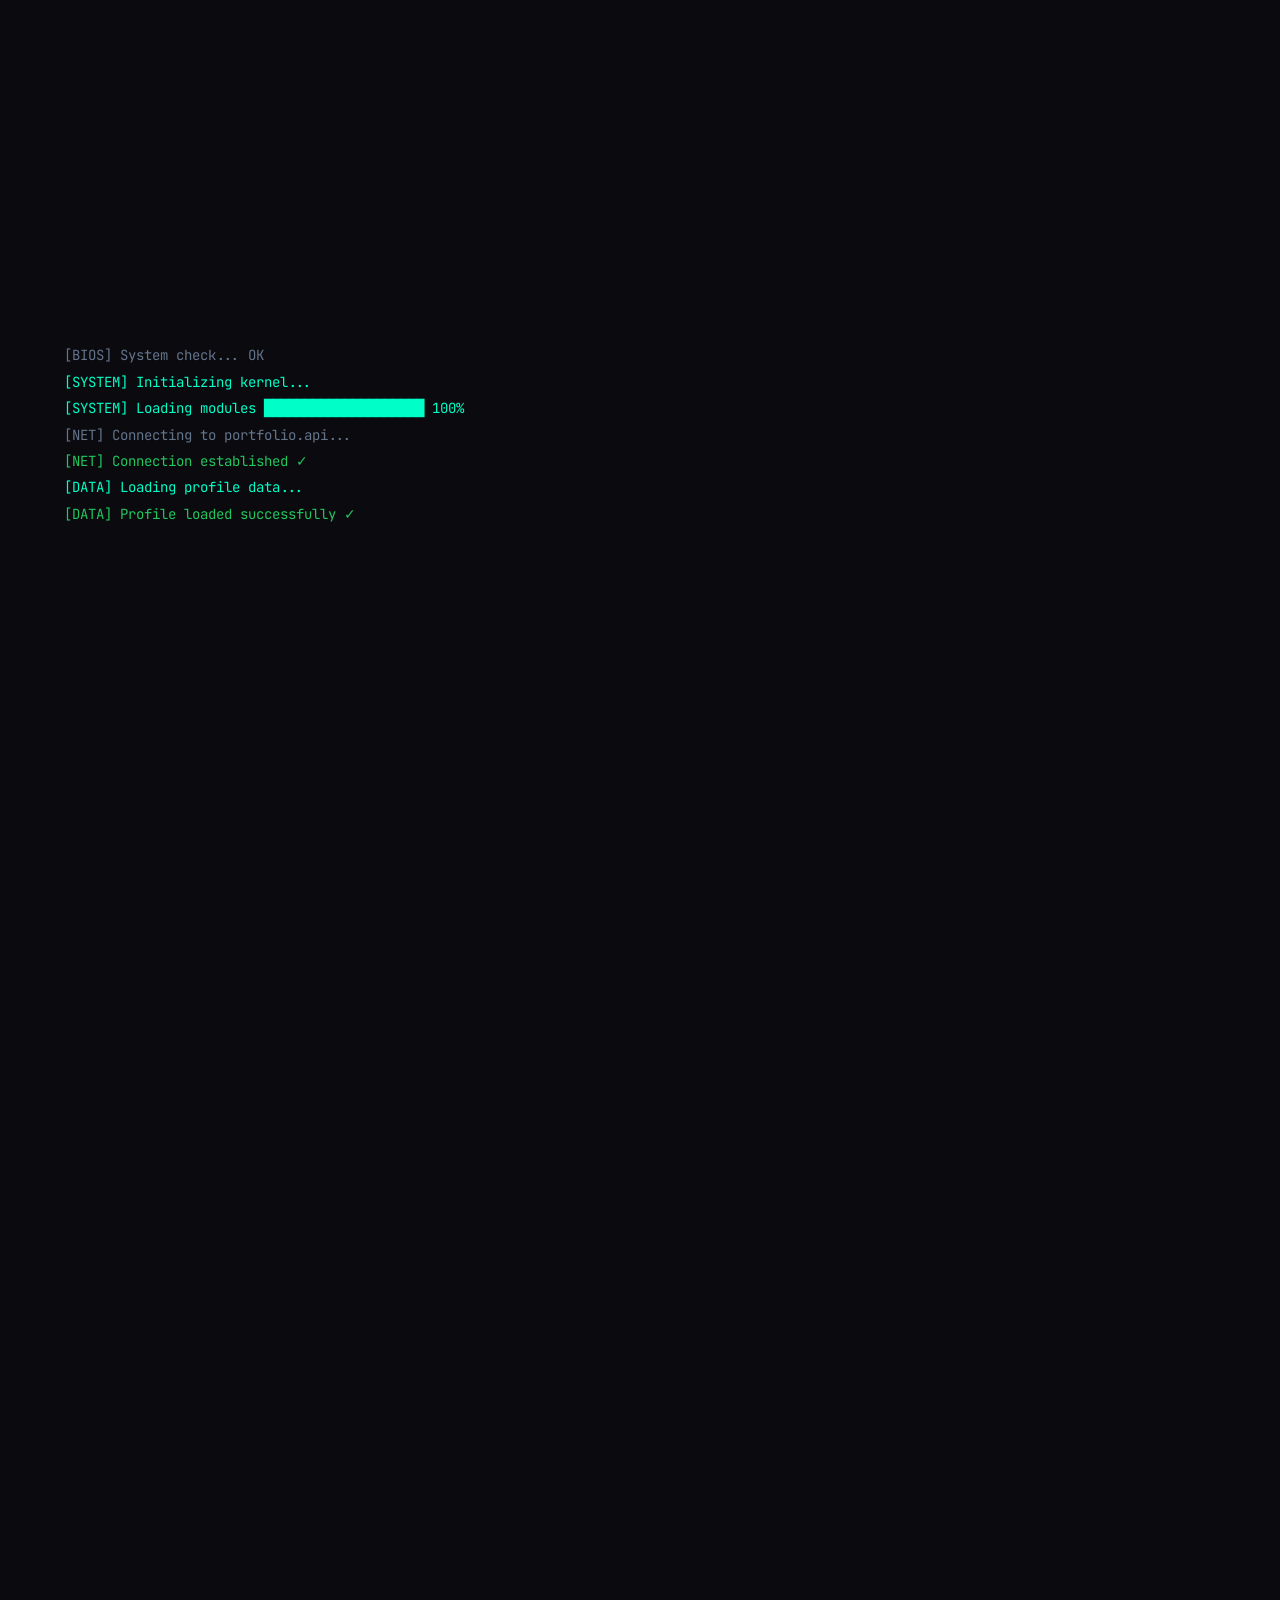
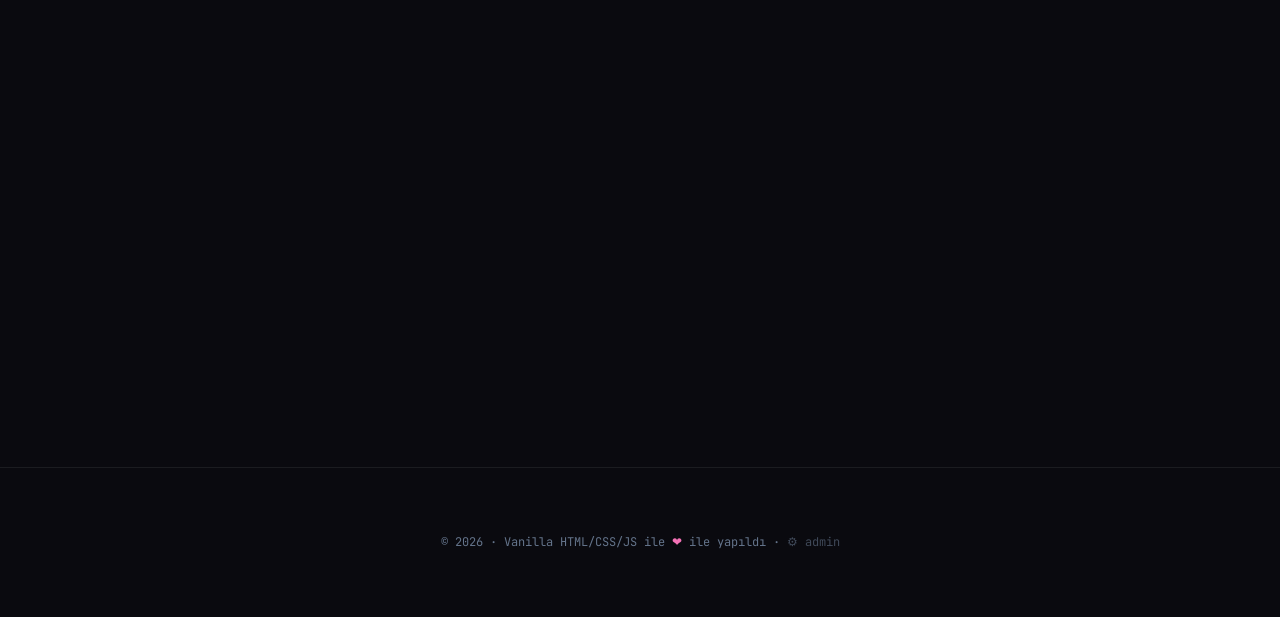
<file: index.html>
<!DOCTYPE html>
<html lang="tr">
<head>
  <meta charset="UTF-8">
  <meta name="viewport" content="width=device-width, initial-scale=1.0">
  <title>Ad Soyad — Senior Software Developer</title>
  <meta name="description" content="8+ yıllık deneyime sahip yazılım geliştiricinin kişisel portfolyo sitesi. Projeler, yetenekler ve bilgi paylaşımları.">
  <meta name="keywords" content="yazılım geliştirici, software developer, portfolio, C#, ASP.NET, full-stack">
  <meta name="author" content="Ad Soyad">

  <!-- Open Graph -->
  <meta property="og:title" content="Ad Soyad — Senior Software Developer">
  <meta property="og:description" content="8+ yıllık deneyime sahip yazılım geliştiricinin kişisel portfolyo sitesi.">
  <meta property="og:type" content="website">

  <!-- Fonts -->
  <link rel="preconnect" href="https://fonts.googleapis.com">
  <link rel="preconnect" href="https://fonts.gstatic.com" crossorigin>
  <link href="https://fonts.googleapis.com/css2?family=Inter:wght@300;400;500;600;700&family=JetBrains+Mono:wght@400;500;700&display=swap" rel="stylesheet">

  <!-- Styles -->
  <link rel="stylesheet" href="css/variables.css">
  <link rel="stylesheet" href="css/reset.css">
  <link rel="stylesheet" href="css/base.css">
  <link rel="stylesheet" href="css/layout.css">
  <link rel="stylesheet" href="css/components.css">
  <link rel="stylesheet" href="css/animations.css">
  <link rel="stylesheet" href="css/responsive.css">
</head>
<body>

  <!-- ======== Particle Background ======== -->
  <canvas id="particle-canvas" aria-hidden="true"></canvas>

  <!-- ======== Boot Sequence Screen ======== -->
  <div id="boot-screen" role="presentation">
    <div class="boot-line boot-line--dim">[BIOS] System check... OK</div>
    <div class="boot-line">[SYSTEM] Initializing kernel...</div>
    <div class="boot-line">[SYSTEM] Loading modules <span class="boot-progress"></span></div>
    <div class="boot-line boot-line--dim">[NET] Connecting to portfolio.api...</div>
    <div class="boot-line boot-line--success">[NET] Connection established ✓</div>
    <div class="boot-line">[DATA] Loading profile data...</div>
    <div class="boot-line boot-line--success">[DATA] Profile loaded successfully ✓</div>
    <div class="boot-line boot-line--accent">[SYSTEM] All systems operational. Welcome.</div>
  </div>

  <!-- ======== Navigation ======== -->
  <nav class="nav" id="main-nav">
    <div class="container nav__inner">
      <a href="#hero" class="nav__logo">~/itsme<span>.dev</span></a>
      <div class="nav__links" id="nav-links">
        <a href="#about" class="nav__link" data-section="about">hakkımda</a>
        <a href="#skills" class="nav__link" data-section="skills">yetenekler</a>
        <a href="#projects" class="nav__link" data-section="projects">projeler</a>
        <a href="#experience" class="nav__link" data-section="experience">deneyim</a>
        <a href="#contact" class="nav__link" data-section="contact">iletişim</a>
      </div>
      <button class="nav__toggle" id="nav-toggle" aria-label="Menü">
        <span></span>
        <span></span>
        <span></span>
      </button>
    </div>
  </nav>

  <!-- ======== Main Content ======== -->
  <main id="main-content" class="hidden">

    <!-- ======== HERO ======== -->
    <section class="hero section" id="hero">
      <div class="hero__content">
        <p class="hero__greeting text-mono">&gt; Merhaba, ben</p>
        <h1 class="hero__name">
          <span class="text-gradient" id="hero-name">Ad Soyad</span>
        </h1>
        <p class="hero__title">
          <span id="hero-title">Senior Software Developer</span><span class="hero__cursor"></span>
        </p>
        <p class="hero__tagline" id="hero-tagline">"Kod yazmak bir zanaat, yazılım üretmek bir sanattır."</p>
        <div class="hero__cta">
          <a href="#projects" class="btn btn--primary">Projelerimi Gör</a>
          <a href="#contact" class="btn btn--outline">İletişime Geç</a>
        </div>
      </div>
      <div class="hero__scroll-indicator">
        <span>scroll</span>
        <svg viewBox="0 0 24 24" fill="none" stroke="currentColor" stroke-width="2">
          <path d="M12 5v14M5 12l7 7 7-7"/>
        </svg>
      </div>
    </section>

    <!-- ======== ABOUT ======== -->
    <section class="section" id="about">
      <div class="container">
        <div class="section__header reveal">
          <span class="section__label">Hakkımda</span>
          <h2 class="section__title">Kim Bu Adam?</h2>
          <div class="section__divider"></div>
        </div>

        <div class="about__grid">
          <div class="about__avatar-wrapper reveal--left">
            <div class="about__avatar" id="about-avatar"></div>
          </div>
          <div class="reveal--right">
            <p class="about__bio" id="about-bio">
              8+ yıllık deneyime sahip bir yazılım geliştiricisiyim. Backend mimarileri, SaaS platformları ve ölçeklenebilir çözümler üzerine uzmanlaşıyorum. Temiz kod, sürdürülebilir mimari ve kullanıcı deneyimi benim için önceliktir.
            </p>
            <blockquote class="about__quote">
              "Kod yazmak bir zanaat, yazılım üretmek bir sanattır."
            </blockquote>
          </div>
        </div>

        <!-- Stats -->
        <div class="stats reveal">
          <div class="stat reveal-delay-1">
            <div class="stat__value" id="stat-years">8+</div>
            <div class="stat__label">Yıl Deneyim</div>
          </div>
          <div class="stat reveal-delay-2">
            <div class="stat__value" id="stat-projects">50+</div>
            <div class="stat__label">Proje</div>
          </div>
          <div class="stat reveal-delay-3">
            <div class="stat__value" id="stat-tech">30+</div>
            <div class="stat__label">Teknoloji</div>
          </div>
          <div class="stat reveal-delay-4">
            <div class="stat__value" id="stat-coffee">∞</div>
            <div class="stat__label">Fincan Kahve</div>
          </div>
        </div>
      </div>
    </section>

    <!-- ======== SKILLS ======== -->
    <section class="section" id="skills" style="background: var(--bg-secondary);">
      <div class="container">
        <div class="section__header reveal">
          <span class="section__label">Yetenekler</span>
          <h2 class="section__title">Teknoloji Yığınım</h2>
          <div class="section__divider"></div>
          <p class="section__subtitle">Yıllar içinde biriktirdiğim araç ve teknolojiler</p>
        </div>

        <div class="skills__categories" id="skills-categories">
          <!-- JS ile doldurulur -->
        </div>

        <div class="skills__display reveal" id="skills-display">
          <!-- JS ile doldurulur -->
        </div>
      </div>
    </section>

    <!-- ======== PROJECTS ======== -->
    <section class="section" id="projects">
      <div class="container">
        <div class="section__header reveal">
          <span class="section__label">Projeler</span>
          <h2 class="section__title">Üzerinde Çalıştıklarım</h2>
          <div class="section__divider"></div>
          <p class="section__subtitle">Geliştirdiğim ve katkıda bulunduğum projeler</p>
        </div>

        <div class="filter-tabs" id="project-filters">
          <!-- JS ile doldurulur -->
        </div>

        <div class="grid grid--auto-fill" id="projects-grid">
          <!-- JS ile doldurulur -->
        </div>
      </div>
    </section>

    <!-- ======== EXPERIENCE / TIMELINE ======== -->
    <section class="section" id="experience" style="background: var(--bg-secondary);">
      <div class="container">
        <div class="section__header reveal">
          <span class="section__label">Deneyim</span>
          <h2 class="section__title">Zaman Çizelgesi</h2>
          <div class="section__divider"></div>
        </div>

        <div class="timeline-selector" id="timeline-selector">
          <!-- JS ile doldurulur -->
        </div>

        <div class="timeline reveal" id="timeline-container">
          <!-- JS ile doldurulur -->
        </div>
      </div>
    </section>

    <!-- ======== CONTACT ======== -->
    <section class="section" id="contact">
      <div class="container">
        <div class="section__header reveal">
          <span class="section__label">İletişim</span>
          <h2 class="section__title">Bana Ulaşın</h2>
          <div class="section__divider"></div>
          <p class="section__subtitle">Bir projeniz mi var? Birlikte çalışalım.</p>
        </div>

        <div class="contact__grid">
          <!-- Info -->
          <div class="contact__info reveal--left">
            <h3>İletişim Bilgileri</h3>
            <p id="contact-email-text">Bana doğrudan e-posta gönderin veya formu kullanın. En kısa sürede dönüş yapacağım.</p>
            <p>
              <a href="mailto:ahmet.atasagun@gmail.com" class="btn btn--outline" id="contact-email-btn">
                <svg width="16" height="16" viewBox="0 0 24 24" fill="none" stroke="currentColor" stroke-width="2"><rect x="2" y="4" width="20" height="16" rx="2"/><path d="m22 7-8.97 5.7a1.94 1.94 0 0 1-2.06 0L2 7"/></svg>
                ahmet.atasagun@gmail.com
              </a>
            </p>

            <div class="contact__social" id="contact-social" style="margin-top: var(--space-2xl);">
              <!-- JS ile doldurulur -->
            </div>
          </div>

          <!-- Form -->
          <div class="reveal--right">
            <form class="form" id="contact-form">
              <div class="form__group">
                <label class="form__label" for="form-name">&gt; İsim</label>
                <input class="form__input" type="text" id="form-name" name="name" placeholder="Adınızı yazın..." required>
              </div>
              <div class="form__group">
                <label class="form__label" for="form-email">&gt; Email</label>
                <input class="form__input" type="email" id="form-email" name="email" placeholder="email@example.com" required>
              </div>
              <div class="form__group">
                <label class="form__label" for="form-message">&gt; Mesaj</label>
                <textarea class="form__textarea" id="form-message" name="message" placeholder="Mesajınızı yazın..." required></textarea>
              </div>
              <button type="submit" class="btn btn--primary" id="form-submit">
                <svg width="16" height="16" viewBox="0 0 24 24" fill="none" stroke="currentColor" stroke-width="2"><path d="m22 2-7 20-4-9-9-4z"/><path d="m22 2-11 11"/></svg>
                Gönder
              </button>
              <div class="form__feedback" id="form-feedback"></div>
            </form>
          </div>
        </div>
      </div>
    </section>

  </main>

  <!-- ======== Footer ======== -->
  <footer class="footer" id="site-footer">
    <div class="container">
      <p class="footer__text">
        &copy; <span id="footer-year">2026</span> · Vanilla HTML/CSS/JS ile <span class="footer__heart">❤</span> ile yapıldı · <a href="admin.html" style="color: var(--text-muted); opacity: 0.6; font-family: var(--font-mono); font-size: var(--fs-xs); text-decoration: none;" title="Yönetim Paneli">⚙ admin</a>
      </p>
    </div>
  </footer>

  <!-- ======== Scroll to Top ======== -->
  <button class="scroll-top" id="scroll-top" aria-label="Yukarı çık">
    <svg viewBox="0 0 24 24"><path d="M12 19V5M5 12l7-7 7 7"/></svg>
  </button>

  <!-- ======== Project Modal ======== -->
  <div class="modal-overlay" id="project-modal">
    <div class="modal modal--large">
      <button class="modal__close" id="modal-close" aria-label="Kapat">&times;</button>

      <!-- Slider Container -->
      <div class="modal__slider" id="modal-slider">
        <div class="modal__slider-track" id="modal-slider-track">
          <!-- JS ile resimler buraya eklenir -->
        </div>
        <button class="modal__slider-btn modal__slider-btn--prev" id="modal-slider-prev" aria-label="Önceki Görsel">
          <svg width="20" height="20" viewBox="0 0 24 24" fill="none" stroke="currentColor" stroke-width="2.5"><path d="m15 18-6-6 6-6"/></svg>
        </button>
        <button class="modal__slider-btn modal__slider-btn--next" id="modal-slider-next" aria-label="Sonraki Görsel">
          <svg width="20" height="20" viewBox="0 0 24 24" fill="none" stroke="currentColor" stroke-width="2.5"><path d="m9 18 6-6-6-6"/></svg>
        </button>
        <div class="modal__slider-dots" id="modal-slider-dots"></div>
        <div class="modal__slider-counter" id="modal-slider-counter"></div>
      </div>

      <div class="modal__content">
        <h3 class="modal__title" id="modal-title"></h3>
        <p class="modal__description" id="modal-description"></p>
        <div class="modal__tags" id="modal-tags"></div>
        <div class="modal__links" id="modal-links"></div>
      </div>
    </div>
  </div>

  <!-- ======== Scripts ======== -->
  <script src="js/particles.js"></script>
  <script src="js/boot-sequence.js"></script>
  <script src="js/scroll-animations.js"></script>
  <script src="js/skills-chart.js"></script>
  <script src="js/projects-filter.js"></script>
  <script src="js/contact-form.js"></script>
  <script src="js/app.js"></script>
</body>
</html>
</file>
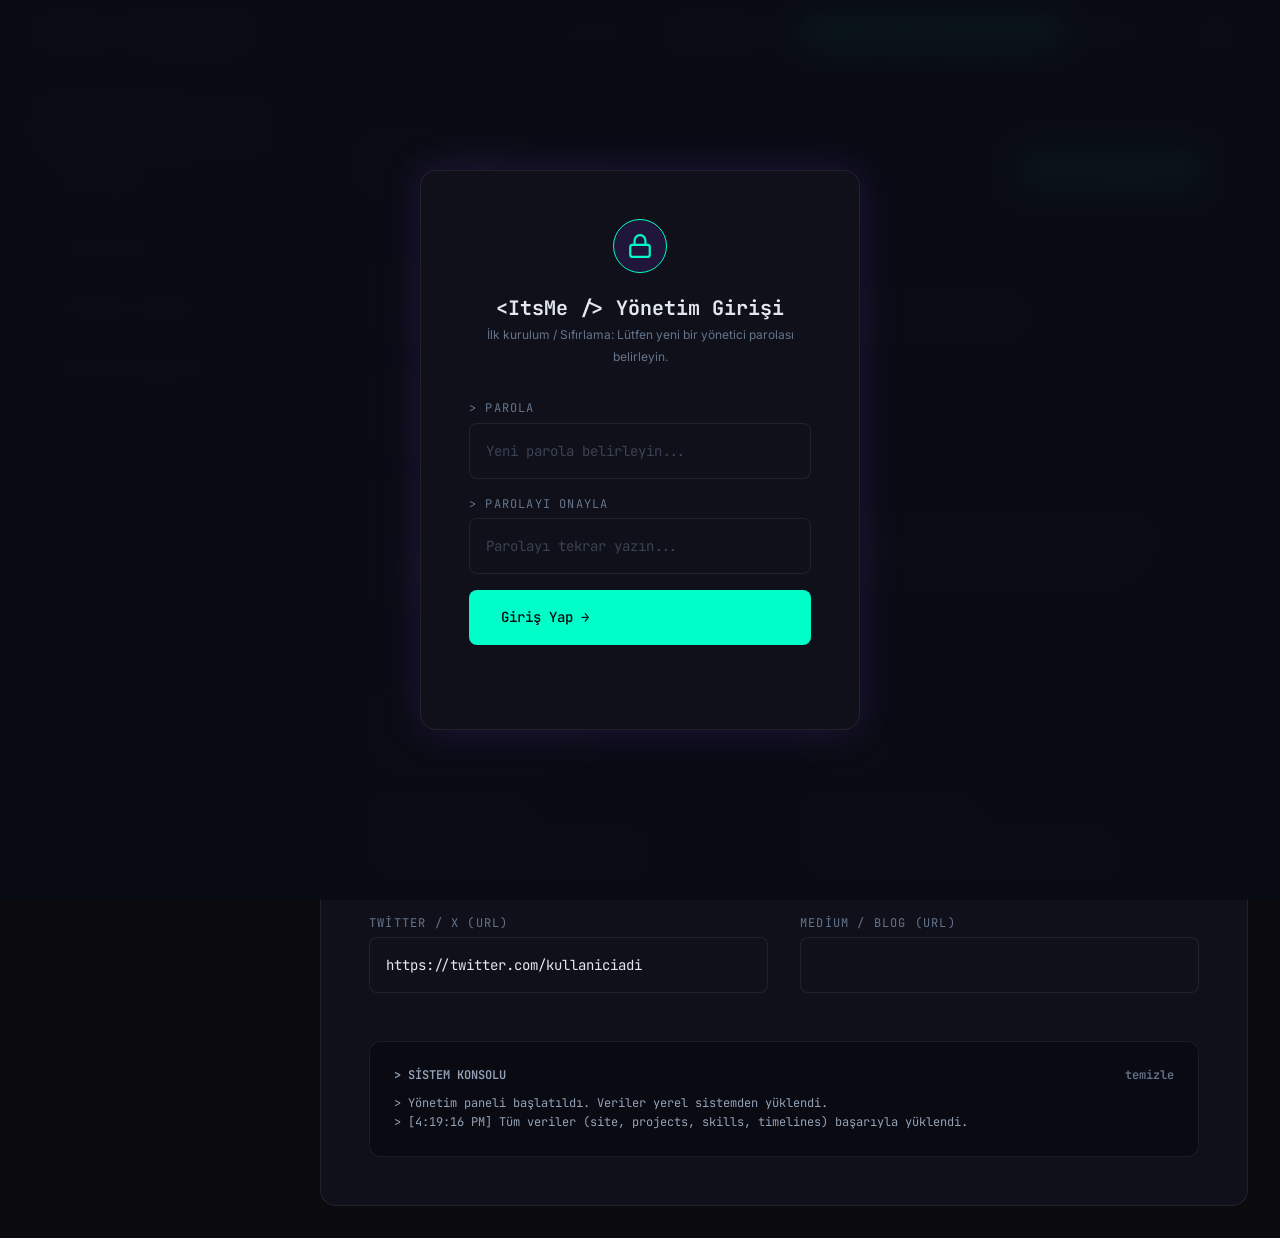
<file: admin.html>
<!DOCTYPE html>
<html lang="tr">
<head>
  <meta charset="UTF-8">
  <meta name="viewport" content="width=device-width, initial-scale=1.0">
  <title>ItsMe // Yönetim Paneli</title>
  <link rel="preconnect" href="https://fonts.googleapis.com">
  <link rel="preconnect" href="https://fonts.gstatic.com" crossorigin>
  <link href="https://fonts.googleapis.com/css2?family=Inter:wght@400;500;600;700&family=JetBrains+Mono:wght@400;500;700&display=swap" rel="stylesheet">
  
  <link rel="stylesheet" href="css/variables.css">
  <link rel="stylesheet" href="css/reset.css">
  <link rel="stylesheet" href="css/base.css">
  <link rel="stylesheet" href="css/components.css">
  <link rel="stylesheet" href="css/admin.css">
</head>
<body class="admin-body">

  <!-- ======== AUTH GATE (Giriş Ekranı) ======== -->
  <div id="admin-auth-overlay" class="admin-auth-overlay">
    <div class="admin-auth-card">
      <div class="admin-auth-card__icon">
        <svg width="26" height="26" viewBox="0 0 24 24" fill="none" stroke="currentColor" stroke-width="2"><rect x="3" y="11" width="18" height="11" rx="2" ry="2"/><path d="M7 11V7a5 5 0 0 1 10 0v4"/></svg>
      </div>
      <h2 class="admin-auth-card__title">&lt;ItsMe /&gt; Yönetim Girişi</h2>
      <p id="admin-auth-desc" class="admin-auth-card__desc">Devam etmek için yönetici parolanızı girin.</p>

      <form id="form-auth-login">
        <div class="form__group" style="text-align: left; margin-bottom: var(--space-md);">
          <label class="form__label" for="auth-password">&gt; Parola</label>
          <input type="password" id="auth-password" class="form__input" placeholder="Parolanızı yazın..." required autocomplete="current-password">
        </div>

        <div id="auth-setup-group" class="form__group" style="text-align: left; margin-bottom: var(--space-md); display: none;">
          <label class="form__label" for="auth-password-confirm">&gt; Parolayı Onayla</label>
          <input type="password" id="auth-password-confirm" class="form__input" placeholder="Parolayı tekrar yazın..." autocomplete="new-password">
        </div>

        <button type="submit" id="btn-auth-submit" class="btn btn--primary" style="width: 100%;">
          Giriş Yap →
        </button>

        <div id="auth-feedback" class="admin-auth-feedback"></div>
      </form>
    </div>
  </div>

  <!-- Header -->
  <header class="admin-header">
    <div class="admin-header__inner">
      <div style="display: flex; align-items: center; gap: var(--space-md);">
        <a href="index.html" class="admin-header__brand">
          &lt;ItsMe /&gt; <span class="admin-header__badge">admin console</span>
        </a>
      </div>

      <div class="admin-header__actions">
        <a href="index.html" target="_blank" class="btn btn--ghost" style="padding: 6px 14px; font-size: var(--fs-xs);">
          ↗ Siteyi Gör
        </a>
        <button id="btn-open-download-modal" class="btn btn--outline" style="padding: 6px 14px; font-size: var(--fs-xs);">
          💾 JSON İndir
        </button>
        <button id="btn-deploy-github" class="btn btn--primary" style="padding: 6px 14px; font-size: var(--fs-xs);">
          <svg width="14" height="14" viewBox="0 0 24 24" fill="none" stroke="currentColor" stroke-width="2"><path d="M12 2v20M17 5H9.5a3.5 3.5 0 0 0 0 7h5a3.5 3.5 0 0 1 0 7H6"/></svg>
          ⚡ GitHub'a Gönder (Canlıya Al)
        </button>
        <button id="btn-open-pass-modal" class="btn btn--ghost" style="padding: 6px 12px; font-size: var(--fs-xs);" title="Parolayı Değiştir">
          🔑 Şifre
        </button>
        <button id="btn-logout" class="btn btn--ghost" style="padding: 6px 12px; font-size: var(--fs-xs); color: var(--color-error);" title="Oturumu Kapat">
          ✕ Çıkış
        </button>
      </div>
    </div>
  </header>

  <!-- Layout -->
  <div class="admin-layout">
    <!-- Sidebar -->
    <aside class="admin-nav">
      <button class="admin-nav__btn active" data-tab="tab-site">
        <svg viewBox="0 0 24 24" fill="none" stroke-width="2"><circle cx="12" cy="12" r="3"/><path d="M19.4 15a1.65 1.65 0 0 0 .33 1.82l.06.06a2 2 0 0 1 0 2.83 2 2 0 0 1-2.83 0l-.06-.06a1.65 1.65 0 0 0-1.82-.33 1.65 1.65 0 0 0-1 1.51V21a2 2 0 0 1-2 2 2 2 0 0 1-2-2v-.09A1.65 1.65 0 0 0 9 19.4a1.65 1.65 0 0 0-1.82.33l-.06.06a2 2 0 0 1-2.83 0 2 2 0 0 1 0-2.83l.06-.06a1.65 1.65 0 0 0 .33-1.82 1.65 1.65 0 0 0-1.51-1H3a2 2 0 0 1-2-2 2 2 0 0 1 2-2h.09A1.65 1.65 0 0 0 4.6 9a1.65 1.65 0 0 0-.33-1.82l-.06-.06a2 2 0 0 1 0-2.83 2 2 0 0 1 2.83 0l.06.06a1.65 1.65 0 0 0 1.82.33H9a1.65 1.65 0 0 0 1-1.51V3a2 2 0 0 1 2-2 2 2 0 0 1 2 2v.09a1.65 1.65 0 0 0 1 1.51 1.65 1.65 0 0 0 1.82-.33l.06-.06a2 2 0 0 1 2.83 0 2 2 0 0 1 0 2.83l-.06.06a1.65 1.65 0 0 0-.33 1.82V9a1.65 1.65 0 0 0 1.51 1H21a2 2 0 0 1 2 2 2 2 0 0 1-2 2h-.09a1.65 1.65 0 0 0-1.51 1z"/></svg>
        Genel Bilgiler
      </button>

      <button class="admin-nav__btn" data-tab="tab-projects">
        <svg viewBox="0 0 24 24" fill="none" stroke-width="2"><path d="M22 19a2 2 0 0 1-2 2H4a2 2 0 0 1-2-2V5a2 2 0 0 1 2-2h5l2 3h9a2 2 0 0 1 2 2z"/></svg>
        Projeler (<span id="count-projects">0</span>)
      </button>

      <button class="admin-nav__btn" data-tab="tab-skills">
        <svg viewBox="0 0 24 24" fill="none" stroke-width="2"><polygon points="12 2 15.09 8.26 22 9.27 17 14.14 18.18 21.02 12 17.77 5.82 21.02 7 14.14 2 9.27 8.91 8.26 12 2"/></svg>
        Yetenekler
      </button>

      <button class="admin-nav__btn" data-tab="tab-timelines">
        <svg viewBox="0 0 24 24" fill="none" stroke-width="2"><circle cx="12" cy="12" r="10"/><polyline points="12 6 12 12 16 14"/></svg>
        Zaman Çizelgesi
      </button>

      <button class="admin-nav__btn" data-tab="tab-github">
        <svg viewBox="0 0 24 24" fill="none" stroke-width="2"><path d="M9 19c-5 1.5-5-2.5-7-3m14 6v-3.87a3.37 3.37 0 0 0-.94-2.61c3.14-.35 6.44-1.54 6.44-7A5.44 5.44 0 0 0 20 4.77 5.07 5.07 0 0 0 19.91 1S18.73.65 16 2.48a13.38 13.38 0 0 0-7 0C6.27.65 5.09 1 5.09 1A5.07 5.07 0 0 0 5 4.77a5.44 5.44 0 0 0-1.5 3.78c0 5.42 3.3 6.61 6.44 7A3.37 3.37 0 0 0 9 18.13V22"/></svg>
        GitHub Bağlantısı
      </button>
    </aside>

    <!-- Content -->
    <main class="admin-content">

      <!-- TAB 1: Genel Bilgiler (site.json) -->
      <section id="tab-site" class="admin-tab active">
        <div class="admin-tab__header">
          <div>
            <h2 class="admin-tab__title">// site.json</h2>
            <p style="color: var(--text-muted); font-size: var(--fs-xs);">Kişisel bilgiler, unvan, biyografi ve bağlantılar</p>
          </div>
          <button id="btn-save-site" class="btn btn--primary" style="padding: 6px 16px; font-size: var(--fs-xs);">
            Değişiklikleri Uygula
          </button>
        </div>

        <form id="form-site" class="admin-form-grid">
          <div class="form__group">
            <label class="form__label">Ad Soyad</label>
            <input type="text" id="site-name" class="form__input" required>
          </div>

          <div class="form__group">
            <label class="form__label">Unvan</label>
            <input type="text" id="site-title" class="form__input" required>
          </div>

          <div class="form__group admin-form-grid--full">
            <label class="form__label">Slogan / Tagline</label>
            <input type="text" id="site-tagline" class="form__input">
          </div>

          <div class="form__group admin-form-grid--full">
            <label class="form__label">Biyografi (Hakkımda)</label>
            <textarea id="site-bio" class="form__textarea" rows="3"></textarea>
          </div>

          <div class="form__group">
            <label class="form__label">E-Posta Adresi</label>
            <input type="email" id="site-email" class="form__input" required>
          </div>

          <div class="form__group">
            <label class="form__label">Lokasyon</label>
            <input type="text" id="site-location" class="form__input">
          </div>

          <div class="form__group">
            <label class="form__label">GitHub Profili (URL)</label>
            <input type="url" id="site-github" class="form__input">
          </div>

          <div class="form__group">
            <label class="form__label">LinkedIn Profili (URL)</label>
            <input type="url" id="site-linkedin" class="form__input">
          </div>

          <div class="form__group">
            <label class="form__label">Twitter / X (URL)</label>
            <input type="url" id="site-twitter" class="form__input">
          </div>

          <div class="form__group">
            <label class="form__label">Medium / Blog (URL)</label>
            <input type="url" id="site-medium" class="form__input">
          </div>
        </form>
      </section>

      <!-- TAB 2: Projeler (projects.json) -->
      <section id="tab-projects" class="admin-tab">
        <div class="admin-tab__header">
          <div>
            <h2 class="admin-tab__title">// projects.json</h2>
            <p style="color: var(--text-muted); font-size: var(--fs-xs);">Portfolyodaki projeleri ekleyin, düzenleyin veya yayına alın</p>
          </div>
          <button id="btn-add-project" class="btn btn--primary" style="padding: 6px 16px; font-size: var(--fs-xs);">
            + Yeni Proje Ekle
          </button>
        </div>

        <div id="projects-list" class="admin-card-list">
          <!-- JS ile doldurulur -->
        </div>
      </section>

      <!-- TAB 3: Yetenekler (skills.json) -->
      <section id="tab-skills" class="admin-tab">
        <div class="admin-tab__header">
          <div>
            <h2 class="admin-tab__title">// skills.json</h2>
            <p style="color: var(--text-muted); font-size: var(--fs-xs);">Yetenekler ve uzmanlık yüzdeleri</p>
          </div>
          <button id="btn-save-skills" class="btn btn--primary" style="padding: 6px 16px; font-size: var(--fs-xs);">
            Yetenekleri Kaydet
          </button>
        </div>

        <div id="skills-categories-container">
          <!-- JS ile doldurulur -->
        </div>
      </section>

      <!-- TAB 4: Zaman Çizelgesi (timelines.json) -->
      <section id="tab-timelines" class="admin-tab">
        <div class="admin-tab__header">
          <div>
            <h2 class="admin-tab__title">// timelines.json</h2>
            <p style="color: var(--text-muted); font-size: var(--fs-xs);">Kariyer ve deneyim zaman çizgileri</p>
          </div>
          <button id="btn-save-timelines" class="btn btn--primary" style="padding: 6px 16px; font-size: var(--fs-xs);">
            Çizelgeyi Kaydet
          </button>
        </div>

        <div id="timelines-container">
          <!-- JS ile doldurulur -->
        </div>
      </section>

      <!-- TAB 5: GitHub Bağlantısı -->
      <section id="tab-github" class="admin-tab">
        <div class="admin-tab__header">
          <div>
            <h2 class="admin-tab__title">// GitHub Direct Deploy Ayarları</h2>
            <p style="color: var(--text-muted); font-size: var(--fs-xs);">Web üzerinden tek tıkla canlıya almak için Personal Access Token (PAT) girin</p>
          </div>
          <button id="btn-save-github-creds" class="btn btn--primary" style="padding: 6px 16px; font-size: var(--fs-xs);">
            Bağlantıyı Kaydet
          </button>
        </div>

        <div class="admin-form-grid">
          <div class="form__group">
            <label class="form__label">GitHub Kullanıcı Adı veya Kurum</label>
            <input type="text" id="gh-owner" class="form__input" placeholder="Örn: AhmetAtasagun" required>
          </div>

          <div class="form__group">
            <label class="form__label">Depo (Repository) Adı</label>
            <input type="text" id="gh-repo" class="form__input" placeholder="Örn: ItsMeWebSite" required>
          </div>

          <div class="form__group admin-form-grid--full">
            <label class="form__label">GitHub Personal Access Token (PAT)</label>
            <input type="password" id="gh-token" class="form__input" placeholder="ghp_... veya github_pat_..." autocomplete="off">
            <div style="font-size: var(--fs-xs); color: var(--text-muted); margin-top: 8px; line-height: 1.6; background: rgba(0,0,0,0.25); padding: 10px; border-radius: var(--radius-md); border: 1px solid var(--border-subtle);">
              <div>🔒 <strong>Güvenlik:</strong> Token bilgisi yalnızca tarayıcınızın yerel belleğinde (<code>localStorage</code>) saklanır, hiçbir harici sunucuya iletilmez.</div>
              <div style="margin-top: 4px;">🔑 <strong>Gereken İzinler:</strong></div>
              <div>• <em>Classic Token (ghp_...):</em> <code>repo</code> kutucuğu işaretli olmalıdır.</div>
              <div>• <em>Fine-grained Token (github_pat_...):</em> Depo seçilip <strong>Repository Permissions &gt; Contents &gt; Read and write</strong> izni verilmelidir.</div>
            </div>
          </div>

          <div class="form__group admin-form-grid--full">
            <button type="button" id="btn-test-gh" class="btn btn--outline" style="font-size: var(--fs-xs);">
              Bağlantıyı Test Et
            </button>
            <span id="gh-test-status" style="font-size: var(--fs-xs); margin-left: 10px; font-family: var(--font-mono);"></span>
          </div>
        </div>
      </section>

      <!-- Terminal Output Box -->
      <div class="admin-terminal-log">
        <div class="admin-terminal-log__header">
          <span>&gt; SİSTEM KONSOLU</span>
          <button id="btn-clear-log" style="background:none; border:none; color:var(--text-muted); cursor:pointer; font-size:var(--fs-xs);">temizle</button>
        </div>
        <div id="admin-log-content">
          <div>&gt; Yönetim paneli başlatıldı. Veriler yerel sistemden yüklendi.</div>
        </div>
      </div>

    </main>
  </div>

  <!-- Modal: Proje Ekle/Düzenle -->
  <div id="project-editor-modal" class="admin-modal-overlay">
    <div class="admin-modal">
      <div style="display:flex; justify-content:space-between; align-items:center; margin-bottom:var(--space-lg);">
        <h3 id="project-modal-heading" style="font-family:var(--font-mono); font-size:var(--fs-lg);">&gt; Proje Düzenle</h3>
        <button id="btn-close-project-modal" class="btn btn--ghost" style="padding:4px 10px;">✕</button>
      </div>

      <form id="form-project-editor">
        <input type="hidden" id="proj-id">

        <div class="form__group">
          <label class="form__label">Proje Başlığı</label>
          <input type="text" id="proj-title" class="form__input" required>
        </div>

        <div class="form__group">
          <label class="form__label">Kısa Açıklama (Kart İçin)</label>
          <textarea id="proj-desc" class="form__textarea" rows="2" required></textarea>
        </div>

        <div class="form__group">
          <label class="form__label">Detaylı Açıklama (Modal İçin)</label>
          <textarea id="proj-long-desc" class="form__textarea" rows="3"></textarea>
        </div>

        <div class="form__group">
          <label class="form__label">Kategori</label>
          <select id="proj-category" class="form__input">
            <option value="backend">backend</option>
            <option value="fullstack">fullstack</option>
            <option value="frontend">frontend</option>
            <option value="devops">devops</option>
          </select>
        </div>

        <div class="form__group">
          <label class="form__label">Teknoloji Etiketleri (Virgülle ayırın)</label>
          <input type="text" id="proj-tags" class="form__input" placeholder="C#, ASP.NET Core, Redis">
        </div>

        <div class="form__group">
          <label class="form__label">Görseller (Virgülle veya alt alta ayırın)</label>
          <textarea id="proj-images" class="form__textarea" rows="2" placeholder="assets/images/projects/project-1-1.svg, assets/images/projects/project-1-2.svg"></textarea>
        </div>

        <div class="form__group">
          <label class="form__label">Demo URL</label>
          <input type="text" id="proj-demo" class="form__input" value="#">
        </div>

        <div class="form__group">
          <label class="form__label">Kaynak Kodu URL</label>
          <input type="text" id="proj-source" class="form__input" value="#">
        </div>

        <div style="display:flex; gap:var(--space-md); margin-top:var(--space-md); align-items:center;">
          <label style="display:flex; align-items:center; gap:6px; font-size:var(--fs-sm); cursor:pointer;">
            <input type="checkbox" id="proj-published" checked> Yayında (Published)
          </label>
          <label style="display:flex; align-items:center; gap:6px; font-size:var(--fs-sm); cursor:pointer;">
            <input type="checkbox" id="proj-featured"> Öne Çıkarılan (Featured)
          </label>
        </div>

        <div style="display:flex; justify-content:flex-end; gap:var(--space-md); margin-top:var(--space-xl);">
          <button type="button" id="btn-cancel-project" class="btn btn--ghost">İptal</button>
          <button type="submit" class="btn btn--primary">Kaydet</button>
        </div>
      </form>
    </div>
  </div>

  <!-- Modal: JSON İndirme Merkezi -->
  <div id="download-hub-modal" class="admin-modal-overlay">
    <div class="admin-modal" style="max-width: 580px;">
      <div style="display:flex; justify-content:space-between; align-items:center; margin-bottom:var(--space-lg);">
        <h3 style="font-family:var(--font-mono); font-size:var(--fs-lg);">&gt; JSON İndirme &amp; Dışa Aktarma</h3>
        <button id="btn-close-download-modal" class="btn btn--ghost" style="padding:4px 10px;">✕</button>
      </div>

      <div style="background: rgba(124, 58, 237, 0.1); border: 1px solid var(--border-subtle); padding: 12px; border-radius: var(--radius-md); font-size: var(--fs-xs); line-height: 1.6; margin-bottom: var(--space-xl);">
        <div>📂 <strong>Dosya Konumu Rehberi:</strong></div>
        <div>İndirilen dosyalar tarayıcınızın <code>İndirilenler (Downloads)</code> klasörüne kaydedilir.</div>
        <div style="margin-top: 4px;">Sitenizi güncellemek için indirilen dosyayı projenizin şu dizinine kopyalamanız yeterlidir:</div>
        <code style="display: block; margin-top: 4px; padding: 4px 8px; background: rgba(0,0,0,0.3); border-radius: 4px; color: var(--accent-cyan);">c:\Projs\ItsMeWebSite\data\</code>
      </div>

      <div style="display: flex; flex-direction: column; gap: var(--space-md);">
        <button id="btn-dl-site" class="btn btn--outline" style="justify-content: space-between; display: flex; width: 100%;">
          <span>📄 site.json</span>
          <span style="font-size: 11px; color: var(--accent-cyan);">İndir ↓</span>
        </button>

        <button id="btn-dl-projects" class="btn btn--outline" style="justify-content: space-between; display: flex; width: 100%;">
          <span>💼 projects.json</span>
          <span style="font-size: 11px; color: var(--accent-cyan);">İndir ↓</span>
        </button>

        <button id="btn-dl-skills" class="btn btn--outline" style="justify-content: space-between; display: flex; width: 100%;">
          <span>⚡ skills.json</span>
          <span style="font-size: 11px; color: var(--accent-cyan);">İndir ↓</span>
        </button>

        <button id="btn-dl-timelines" class="btn btn--outline" style="justify-content: space-between; display: flex; width: 100%;">
          <span>⏳ timelines.json</span>
          <span style="font-size: 11px; color: var(--accent-cyan);">İndir ↓</span>
        </button>

        <hr style="border: none; border-top: 1px solid var(--border-subtle); margin: var(--space-sm) 0;">

        <button id="btn-dl-all-zip" class="btn btn--primary" style="justify-content: center; display: flex; width: 100%;">
          📦 Tümünü Tek Paket Olarak İndir (itsme-all-data.json)
        </button>
      </div>
    </div>
  </div>

  <!-- Modal: Şifre Değiştir -->
  <div id="password-change-modal" class="admin-modal-overlay">
    <div class="admin-modal" style="max-width: 440px;">
      <div style="display:flex; justify-content:space-between; align-items:center; margin-bottom:var(--space-lg);">
        <h3 style="font-family:var(--font-mono); font-size:var(--fs-lg);">&gt; Parola Değiştir</h3>
        <button id="btn-close-pass-modal" class="btn btn--ghost" style="padding:4px 10px;">✕</button>
      </div>

      <form id="form-change-password">
        <div class="form__group">
          <label class="form__label">Yeni Parola</label>
          <input type="password" id="new-pass-input" class="form__input" placeholder="Yeni parolanızı yazın..." required>
        </div>

        <div class="form__group">
          <label class="form__label">Yeni Parolayı Onayla</label>
          <input type="password" id="new-pass-confirm-input" class="form__input" placeholder="Tekrar yazın..." required>
        </div>

        <div id="change-pass-feedback" style="font-family: var(--font-mono); font-size: var(--fs-xs); margin-bottom: var(--space-md); min-height: 18px;"></div>

        <div style="display:flex; justify-content:flex-end; gap:var(--space-md);">
          <button type="button" id="btn-cancel-pass" class="btn btn--ghost">İptal</button>
          <button type="submit" class="btn btn--primary">Parolayı Güncelle</button>
        </div>
      </form>
    </div>
  </div>

  <script src="js/admin.js"></script>
</body>
</html>
</file>
<file: css/variables.css>
/* ============================================
   ItsMe — Design Tokens
   ============================================ */

:root {
  /* ---- Renkler ---- */
  --bg-primary: #0a0a0f;
  --bg-secondary: #10101a;
  --bg-tertiary: #1a1a2e;
  --bg-card: rgba(26, 26, 46, 0.55);
  --bg-card-hover: rgba(26, 26, 46, 0.8);

  --text-primary: #e2e8f0;
  --text-secondary: #94a3b8;
  --text-muted: #64748b;
  --text-inverse: #0a0a0f;

  --accent-primary: #00ffc8;
  --accent-secondary: #7c3aed;
  --accent-tertiary: #f472b6;
  --accent-warning: #f59e0b;

  --border-subtle: rgba(226, 232, 240, 0.08);
  --border-accent: rgba(0, 255, 200, 0.25);

  /* ---- Glow / Shadow ---- */
  --neon-glow: 0 0 10px rgba(0, 255, 200, 0.3), 0 0 40px rgba(0, 255, 200, 0.1);
  --neon-glow-strong: 0 0 10px rgba(0, 255, 200, 0.5), 0 0 60px rgba(0, 255, 200, 0.2), 0 0 100px rgba(0, 255, 200, 0.1);
  --card-shadow: 0 4px 24px rgba(0, 0, 0, 0.4);
  --card-glow: 0 0 20px rgba(124, 58, 237, 0.15);

  /* ---- Glassmorphism ---- */
  --glass-bg: rgba(16, 16, 26, 0.6);
  --glass-border: rgba(226, 232, 240, 0.06);
  --glass-blur: 16px;

  /* ---- Tipografi ---- */
  --font-mono: 'JetBrains Mono', 'Fira Code', 'Cascadia Code', monospace;
  --font-sans: 'Inter', -apple-system, BlinkMacSystemFont, 'Segoe UI', sans-serif;

  --fs-xs: 0.75rem;
  --fs-sm: 0.875rem;
  --fs-base: 1rem;
  --fs-lg: 1.125rem;
  --fs-xl: 1.25rem;
  --fs-2xl: 1.5rem;
  --fs-3xl: 1.875rem;
  --fs-4xl: 2.25rem;
  --fs-5xl: 3rem;
  --fs-6xl: 3.75rem;
  --fs-7xl: 4.5rem;

  --fw-light: 300;
  --fw-regular: 400;
  --fw-medium: 500;
  --fw-semibold: 600;
  --fw-bold: 700;

  --lh-tight: 1.15;
  --lh-base: 1.6;
  --lh-relaxed: 1.8;

  /* ---- Spacing ---- */
  --space-2xs: 0.125rem;
  --space-xs: 0.25rem;
  --space-sm: 0.5rem;
  --space-md: 1rem;
  --space-lg: 1.5rem;
  --space-xl: 2rem;
  --space-2xl: 3rem;
  --space-3xl: 4rem;
  --space-4xl: 6rem;
  --space-5xl: 8rem;
  --space-6xl: 10rem;

  /* ---- Border Radius ---- */
  --radius-sm: 4px;
  --radius-md: 8px;
  --radius-lg: 12px;
  --radius-xl: 16px;
  --radius-2xl: 24px;
  --radius-full: 9999px;

  /* ---- Transitions ---- */
  --ease-out-expo: cubic-bezier(0.16, 1, 0.3, 1);
  --ease-out-back: cubic-bezier(0.34, 1.56, 0.64, 1);
  --ease-in-out: cubic-bezier(0.45, 0, 0.55, 1);

  --transition-fast: 150ms var(--ease-out-expo);
  --transition-base: 300ms var(--ease-out-expo);
  --transition-slow: 500ms var(--ease-out-expo);
  --transition-slower: 800ms var(--ease-out-expo);

  /* ---- Z-index ---- */
  --z-behind: -1;
  --z-base: 1;
  --z-above: 10;
  --z-nav: 50;
  --z-overlay: 100;
  --z-modal: 200;
  --z-boot: 1000;

  /* ---- Container ---- */
  --container-max: 1200px;
  --container-narrow: 800px;
  --container-padding: 1.5rem;

  /* ---- Section ---- */
  --section-padding: var(--space-5xl) 0;
}
</file>
<file: css/base.css>
/* ============================================
   ItsMe — Base Styles
   ============================================ */

body {
  font-family: var(--font-sans);
  font-size: var(--fs-base);
  font-weight: var(--fw-regular);
  line-height: var(--lh-base);
  color: var(--text-primary);
  background-color: var(--bg-primary);
  overflow-x: hidden;
}

/* ---- Tipografi ---- */

h1, h2, h3, h4, h5, h6 {
  font-weight: var(--fw-bold);
  line-height: var(--lh-tight);
  color: var(--text-primary);
}

h1 { font-size: var(--fs-6xl); }
h2 { font-size: var(--fs-4xl); }
h3 { font-size: var(--fs-2xl); }
h4 { font-size: var(--fs-xl); }

p {
  color: var(--text-secondary);
  line-height: var(--lh-relaxed);
}

.text-mono {
  font-family: var(--font-mono);
}

.text-gradient {
  background: linear-gradient(135deg, var(--accent-primary), var(--accent-secondary));
  -webkit-background-clip: text;
  background-clip: text;
  -webkit-text-fill-color: transparent;
}

.text-neon {
  color: var(--accent-primary);
  text-shadow: var(--neon-glow);
}

.text-muted {
  color: var(--text-muted);
}

/* ---- Links ---- */

a {
  color: var(--accent-primary);
  transition: color var(--transition-fast);
}

a:hover {
  color: var(--accent-secondary);
}

/* ---- Selection ---- */

::selection {
  background: rgba(0, 255, 200, 0.2);
  color: var(--text-primary);
}

/* ---- Scrollbar ---- */

::-webkit-scrollbar {
  width: 6px;
}

::-webkit-scrollbar-track {
  background: var(--bg-primary);
}

::-webkit-scrollbar-thumb {
  background: var(--bg-tertiary);
  border-radius: var(--radius-full);
}

::-webkit-scrollbar-thumb:hover {
  background: var(--accent-primary);
}

/* ---- Focus ---- */

:focus-visible {
  outline: 2px solid var(--accent-primary);
  outline-offset: 2px;
  border-radius: var(--radius-sm);
}

/* ---- Code ---- */

code {
  font-family: var(--font-mono);
  font-size: var(--fs-sm);
  background: var(--bg-tertiary);
  color: var(--accent-primary);
  padding: var(--space-2xs) var(--space-xs);
  border-radius: var(--radius-sm);
}

/* ---- Hidden utility ---- */

.hidden {
  opacity: 0;
  visibility: hidden;
  pointer-events: none;
}

.sr-only {
  position: absolute;
  width: 1px;
  height: 1px;
  padding: 0;
  margin: -1px;
  overflow: hidden;
  clip: rect(0, 0, 0, 0);
  border: 0;
}
</file>
<file: css/layout.css>
/* ============================================
   ItsMe — Layout System
   ============================================ */

/* ---- Container ---- */

.container {
  width: 100%;
  max-width: var(--container-max);
  margin: 0 auto;
  padding: 0 var(--container-padding);
}

.container--narrow {
  max-width: var(--container-narrow);
}

/* ---- Section ---- */

.section {
  padding: var(--section-padding);
  position: relative;
}

.section__header {
  text-align: center;
  margin-bottom: var(--space-4xl);
}

.section__label {
  display: inline-block;
  font-family: var(--font-mono);
  font-size: var(--fs-sm);
  color: var(--accent-primary);
  text-transform: uppercase;
  letter-spacing: 0.15em;
  margin-bottom: var(--space-md);
  opacity: 0.8;
}

.section__label::before {
  content: '> ';
  opacity: 0.5;
}

.section__title {
  font-size: var(--fs-4xl);
  font-weight: var(--fw-bold);
  margin-bottom: var(--space-md);
}

.section__subtitle {
  font-size: var(--fs-lg);
  color: var(--text-muted);
  max-width: 600px;
  margin: 0 auto;
}

/* ---- Divider ---- */

.section__divider {
  width: 60px;
  height: 2px;
  background: linear-gradient(90deg, var(--accent-primary), var(--accent-secondary));
  margin: var(--space-lg) auto;
  border-radius: var(--radius-full);
}

/* ---- Grid ---- */

.grid {
  display: grid;
  gap: var(--space-xl);
}

.grid--2 { grid-template-columns: repeat(2, 1fr); }
.grid--3 { grid-template-columns: repeat(3, 1fr); }
.grid--4 { grid-template-columns: repeat(4, 1fr); }

.grid--auto-fill {
  grid-template-columns: repeat(auto-fill, minmax(300px, 1fr));
}

/* ---- Flex Utilities ---- */

.flex { display: flex; }
.flex-col { flex-direction: column; }
.flex-wrap { flex-wrap: wrap; }
.items-center { align-items: center; }
.justify-center { justify-content: center; }
.justify-between { justify-content: space-between; }
.gap-sm { gap: var(--space-sm); }
.gap-md { gap: var(--space-md); }
.gap-lg { gap: var(--space-lg); }
.gap-xl { gap: var(--space-xl); }
</file>
<file: css/components.css>
/* ============================================
   ItsMe — Components
   ============================================ */

/* ---- Boot Screen ---- */

#boot-screen {
  position: fixed;
  inset: 0;
  z-index: var(--z-boot);
  background: var(--bg-primary);
  display: flex;
  flex-direction: column;
  justify-content: center;
  padding: var(--space-3xl);
  transition: opacity 0.8s ease, visibility 0.8s ease;
}

#boot-screen.boot-done {
  opacity: 0;
  visibility: hidden;
  pointer-events: none;
}

.boot-line {
  font-family: var(--font-mono);
  font-size: var(--fs-sm);
  color: var(--accent-primary);
  opacity: 0;
  transform: translateY(4px);
  margin-bottom: var(--space-xs);
  white-space: nowrap;
}

.boot-line.visible {
  opacity: 1;
  transform: translateY(0);
  transition: opacity 0.3s ease, transform 0.3s ease;
}

.boot-line--dim {
  color: var(--text-muted);
}

.boot-line--success {
  color: #22c55e;
}

.boot-line--accent {
  color: var(--accent-secondary);
}

.boot-progress {
  display: inline-block;
  font-family: var(--font-mono);
  color: var(--accent-primary);
}

/* ---- Particle Canvas ---- */

#particle-canvas {
  position: fixed;
  inset: 0;
  z-index: var(--z-behind);
  pointer-events: none;
}

/* ---- Navigation (minimal floating) ---- */

.nav {
  position: fixed;
  top: 0;
  left: 0;
  right: 0;
  z-index: var(--z-nav);
  padding: var(--space-lg) 0;
  transition: background var(--transition-base), padding var(--transition-base);
}

.nav.scrolled {
  background: rgba(10, 10, 15, 0.85);
  backdrop-filter: blur(var(--glass-blur));
  padding: var(--space-md) 0;
  border-bottom: 1px solid var(--border-subtle);
}

.nav__inner {
  display: flex;
  align-items: center;
  justify-content: space-between;
}

.nav__logo {
  font-family: var(--font-mono);
  font-size: var(--fs-lg);
  font-weight: var(--fw-bold);
  color: var(--accent-primary);
  text-shadow: var(--neon-glow);
}

.nav__logo span {
  color: var(--text-muted);
  font-weight: var(--fw-regular);
}

.nav__links {
  display: flex;
  gap: var(--space-xl);
}

.nav__link {
  font-family: var(--font-mono);
  font-size: var(--fs-sm);
  color: var(--text-muted);
  transition: color var(--transition-fast);
  position: relative;
}

.nav__link::before {
  content: '';
  position: absolute;
  bottom: -4px;
  left: 0;
  width: 0;
  height: 1px;
  background: var(--accent-primary);
  transition: width var(--transition-base);
}

.nav__link:hover,
.nav__link.active {
  color: var(--accent-primary);
}

.nav__link:hover::before,
.nav__link.active::before {
  width: 100%;
}

/* Mobile nav toggle */
.nav__toggle {
  display: none;
  flex-direction: column;
  gap: 5px;
  padding: var(--space-sm);
}

.nav__toggle span {
  display: block;
  width: 24px;
  height: 2px;
  background: var(--text-primary);
  transition: var(--transition-fast);
  border-radius: 2px;
}

/* ---- Hero ---- */

.hero {
  min-height: 100vh;
  display: flex;
  align-items: center;
  justify-content: center;
  text-align: center;
  position: relative;
  overflow: hidden;
}

.hero__content {
  position: relative;
  z-index: var(--z-base);
}

.hero__greeting {
  font-family: var(--font-mono);
  font-size: var(--fs-lg);
  color: var(--accent-primary);
  margin-bottom: var(--space-lg);
  opacity: 0.9;
}

.hero__name {
  font-size: var(--fs-7xl);
  font-weight: var(--fw-bold);
  line-height: 1.05;
  margin-bottom: var(--space-lg);
  letter-spacing: -0.02em;
}

.hero__title {
  font-family: var(--font-mono);
  font-size: var(--fs-xl);
  color: var(--text-secondary);
  margin-bottom: var(--space-2xl);
}

.hero__cursor {
  display: inline-block;
  width: 2px;
  height: 1.1em;
  background: var(--accent-primary);
  margin-left: 2px;
  vertical-align: text-bottom;
  animation: blink 1s step-end infinite;
}

.hero__tagline {
  font-size: var(--fs-lg);
  color: var(--text-muted);
  max-width: 550px;
  margin: 0 auto var(--space-3xl);
  font-style: italic;
}

.hero__cta {
  display: flex;
  gap: var(--space-lg);
  justify-content: center;
  flex-wrap: wrap;
}

.hero__scroll-indicator {
  position: absolute;
  bottom: var(--space-3xl);
  left: 50%;
  transform: translateX(-50%);
  display: flex;
  flex-direction: column;
  align-items: center;
  gap: var(--space-sm);
  color: var(--text-muted);
  font-family: var(--font-mono);
  font-size: var(--fs-xs);
  animation: float 2s ease-in-out infinite;
}

.hero__scroll-indicator svg {
  width: 20px;
  height: 20px;
  stroke: var(--accent-primary);
  opacity: 0.6;
}

/* ---- Buttons ---- */

.btn {
  display: inline-flex;
  align-items: center;
  gap: var(--space-sm);
  padding: var(--space-md) var(--space-xl);
  font-family: var(--font-mono);
  font-size: var(--fs-sm);
  font-weight: var(--fw-medium);
  border-radius: var(--radius-md);
  transition: all var(--transition-base);
  position: relative;
  overflow: hidden;
}

.btn--primary {
  background: var(--accent-primary);
  color: var(--text-inverse);
}

.btn--primary:hover {
  box-shadow: var(--neon-glow);
  transform: translateY(-2px);
}

.btn--outline {
  border: 1px solid var(--border-accent);
  color: var(--accent-primary);
}

.btn--outline:hover {
  background: rgba(0, 255, 200, 0.08);
  border-color: var(--accent-primary);
  transform: translateY(-2px);
}

.btn--ghost {
  color: var(--text-secondary);
}

.btn--ghost:hover {
  color: var(--accent-primary);
}

/* ---- Cards ---- */

.card {
  background: var(--bg-card);
  border: 1px solid var(--border-subtle);
  border-radius: var(--radius-lg);
  padding: var(--space-xl);
  transition: all var(--transition-base);
  position: relative;
  overflow: hidden;
}

.card::before {
  content: '';
  position: absolute;
  inset: 0;
  border-radius: inherit;
  padding: 1px;
  background: linear-gradient(135deg, transparent, rgba(0, 255, 200, 0.1), transparent);
  mask: linear-gradient(#fff 0 0) content-box, linear-gradient(#fff 0 0);
  mask-composite: exclude;
  -webkit-mask-composite: xor;
  opacity: 0;
  transition: opacity var(--transition-base);
}

.card:hover {
  background: var(--bg-card-hover);
  transform: translateY(-4px);
  box-shadow: var(--card-shadow), var(--card-glow);
}

.card:hover::before {
  opacity: 1;
}

.card__image {
  width: 100%;
  height: 200px;
  object-fit: cover;
  border-radius: var(--radius-md);
  margin-bottom: var(--space-lg);
  background: var(--bg-tertiary);
}

.card__title {
  font-size: var(--fs-xl);
  font-weight: var(--fw-semibold);
  margin-bottom: var(--space-sm);
}

.card__description {
  font-size: var(--fs-sm);
  color: var(--text-secondary);
  line-height: var(--lh-relaxed);
  margin-bottom: var(--space-lg);
}

.card__tags {
  display: flex;
  flex-wrap: wrap;
  gap: var(--space-xs);
}

.card__links {
  display: flex;
  gap: var(--space-md);
  margin-top: var(--space-lg);
  padding-top: var(--space-md);
  border-top: 1px solid var(--border-subtle);
}

/* ---- Tags ---- */

.tag {
  display: inline-block;
  font-family: var(--font-mono);
  font-size: var(--fs-xs);
  color: var(--accent-primary);
  background: rgba(0, 255, 200, 0.08);
  border: 1px solid rgba(0, 255, 200, 0.15);
  padding: var(--space-2xs) var(--space-sm);
  border-radius: var(--radius-full);
}

/* ---- Stats ---- */

.stats {
  display: grid;
  grid-template-columns: repeat(4, 1fr);
  gap: var(--space-xl);
  margin-top: var(--space-3xl);
}

.stat {
  text-align: center;
  padding: var(--space-xl);
  background: var(--glass-bg);
  border: 1px solid var(--glass-border);
  border-radius: var(--radius-lg);
  backdrop-filter: blur(var(--glass-blur));
}

.stat__value {
  font-family: var(--font-mono);
  font-size: var(--fs-4xl);
  font-weight: var(--fw-bold);
  color: var(--accent-primary);
  text-shadow: var(--neon-glow);
  margin-bottom: var(--space-xs);
}

.stat__label {
  font-size: var(--fs-sm);
  color: var(--text-muted);
}

/* ---- About Layout ---- */

.about__grid {
  display: grid;
  grid-template-columns: 280px 1fr;
  gap: var(--space-4xl);
  align-items: start;
}

.about__avatar-wrapper {
  position: relative;
}

.about__avatar {
  width: 280px;
  height: 320px;
  object-fit: cover;
  border-radius: var(--radius-xl);
  border: 2px solid var(--border-accent);
  position: relative;
  z-index: 2;
  background: var(--bg-tertiary);
}

.about__avatar-wrapper::after {
  content: '';
  position: absolute;
  inset: 8px -8px -8px 8px;
  border: 2px solid var(--accent-secondary);
  border-radius: var(--radius-xl);
  opacity: 0.4;
  z-index: 1;
}

.about__bio {
  font-size: var(--fs-lg);
  line-height: var(--lh-relaxed);
  margin-bottom: var(--space-xl);
}

.about__quote {
  font-family: var(--font-mono);
  font-size: var(--fs-base);
  color: var(--accent-primary);
  padding-left: var(--space-lg);
  border-left: 2px solid var(--accent-primary);
  margin: var(--space-2xl) 0;
  font-style: italic;
  opacity: 0.9;
}

/* ---- Skills ---- */

.skills__categories {
  display: flex;
  justify-content: center;
  gap: var(--space-md);
  margin-bottom: var(--space-3xl);
  flex-wrap: wrap;
}

.skills__category-btn {
  font-family: var(--font-mono);
  font-size: var(--fs-sm);
  color: var(--text-muted);
  padding: var(--space-sm) var(--space-lg);
  border: 1px solid var(--border-subtle);
  border-radius: var(--radius-full);
  cursor: pointer;
  transition: all var(--transition-fast);
}

.skills__category-btn:hover,
.skills__category-btn.active {
  color: var(--accent-primary);
  border-color: var(--accent-primary);
  background: rgba(0, 255, 200, 0.06);
}

.skills__display {
  max-width: 800px;
  margin: 0 auto;
}

.skill-item {
  display: grid;
  grid-template-columns: 180px 1fr 50px;
  align-items: center;
  gap: var(--space-lg);
  margin-bottom: var(--space-lg);
}

.skill-item__name {
  font-family: var(--font-mono);
  font-size: var(--fs-sm);
  color: var(--text-primary);
  text-align: right;
}

.skill-item__bar {
  height: 6px;
  background: var(--bg-tertiary);
  border-radius: var(--radius-full);
  overflow: hidden;
  position: relative;
}

.skill-item__fill {
  height: 100%;
  border-radius: var(--radius-full);
  width: 0;
  transition: width 1.5s var(--ease-out-expo);
  position: relative;
}

.skill-item__fill::after {
  content: '';
  position: absolute;
  right: 0;
  top: 50%;
  transform: translateY(-50%);
  width: 12px;
  height: 12px;
  border-radius: 50%;
  background: inherit;
  box-shadow: 0 0 10px currentColor;
}

.skill-item__years {
  font-family: var(--font-mono);
  font-size: var(--fs-xs);
  color: var(--text-muted);
}

/* ---- Timeline ---- */

.timeline-selector {
  display: flex;
  justify-content: center;
  gap: var(--space-md);
  margin-bottom: var(--space-3xl);
  flex-wrap: wrap;
}

.timeline-selector__btn {
  font-family: var(--font-mono);
  font-size: var(--fs-sm);
  color: var(--text-muted);
  padding: var(--space-sm) var(--space-lg);
  border: 1px solid var(--border-subtle);
  border-radius: var(--radius-full);
  cursor: pointer;
  transition: all var(--transition-fast);
}

.timeline-selector__btn:hover,
.timeline-selector__btn.active {
  color: var(--accent-primary);
  border-color: var(--accent-primary);
  background: rgba(0, 255, 200, 0.06);
}

.timeline {
  position: relative;
  max-width: 800px;
  margin: 0 auto;
  padding-left: var(--space-3xl);
}

.timeline::before {
  content: '';
  position: absolute;
  left: 0;
  top: 0;
  bottom: 0;
  width: 2px;
  background: linear-gradient(to bottom, var(--accent-primary), var(--accent-secondary), transparent);
}

.timeline__item {
  position: relative;
  padding-bottom: var(--space-3xl);
}

.timeline__item:last-child {
  padding-bottom: 0;
}

.timeline__dot {
  position: absolute;
  left: calc(-1 * var(--space-3xl) - 5px);
  top: 6px;
  width: 12px;
  height: 12px;
  border-radius: 50%;
  background: var(--bg-primary);
  border: 2px solid var(--accent-primary);
  z-index: 2;
  transition: all var(--transition-fast);
}

.timeline__item--highlight .timeline__dot {
  background: var(--accent-primary);
  box-shadow: var(--neon-glow);
}

.timeline__date {
  font-family: var(--font-mono);
  font-size: var(--fs-sm);
  color: var(--accent-primary);
  margin-bottom: var(--space-xs);
}

.timeline__title {
  font-size: var(--fs-xl);
  font-weight: var(--fw-semibold);
  margin-bottom: var(--space-2xs);
}

.timeline__subtitle {
  font-size: var(--fs-sm);
  color: var(--text-muted);
  margin-bottom: var(--space-sm);
}

.timeline__description {
  font-size: var(--fs-sm);
  color: var(--text-secondary);
  line-height: var(--lh-relaxed);
  margin-bottom: var(--space-md);
}

.timeline__tags {
  display: flex;
  flex-wrap: wrap;
  gap: var(--space-xs);
}

/* ---- Contact ---- */

.contact__grid {
  display: grid;
  grid-template-columns: 1fr 1fr;
  gap: var(--space-4xl);
  align-items: start;
}

.contact__info h3 {
  margin-bottom: var(--space-lg);
}

.contact__info p {
  margin-bottom: var(--space-2xl);
}

.contact__social {
  display: flex;
  gap: var(--space-lg);
}

.contact__social-link {
  width: 44px;
  height: 44px;
  display: flex;
  align-items: center;
  justify-content: center;
  border: 1px solid var(--border-subtle);
  border-radius: var(--radius-md);
  color: var(--text-muted);
  transition: all var(--transition-fast);
}

.contact__social-link:hover {
  border-color: var(--accent-primary);
  color: var(--accent-primary);
  box-shadow: var(--neon-glow);
  transform: translateY(-3px);
}

.contact__social-link svg {
  width: 20px;
  height: 20px;
  fill: currentColor;
}

/* ---- Form ---- */

.form {
  display: flex;
  flex-direction: column;
  gap: var(--space-lg);
}

.form__group {
  position: relative;
}

.form__label {
  display: block;
  font-family: var(--font-mono);
  font-size: var(--fs-xs);
  color: var(--text-muted);
  margin-bottom: var(--space-xs);
  text-transform: uppercase;
  letter-spacing: 0.1em;
}

.form__input,
.form__textarea {
  width: 100%;
  padding: var(--space-md);
  background: var(--bg-secondary);
  border: 1px solid var(--border-subtle);
  border-radius: var(--radius-md);
  color: var(--text-primary);
  font-family: var(--font-mono);
  font-size: var(--fs-sm);
  transition: border-color var(--transition-fast);
}

.form__input:focus,
.form__textarea:focus {
  outline: none;
  border-color: var(--accent-primary);
  box-shadow: 0 0 0 3px rgba(0, 255, 200, 0.1);
}

.form__textarea {
  resize: vertical;
  min-height: 140px;
}

.form__input::placeholder,
.form__textarea::placeholder {
  color: var(--text-muted);
  opacity: 0.5;
}

.form__feedback {
  font-family: var(--font-mono);
  font-size: var(--fs-sm);
  padding: var(--space-md);
  border-radius: var(--radius-md);
  display: none;
}

.form__feedback--success {
  display: block;
  color: #22c55e;
  background: rgba(34, 197, 94, 0.08);
  border: 1px solid rgba(34, 197, 94, 0.2);
}

/* ---- Filter Tabs ---- */

.filter-tabs {
  display: flex;
  justify-content: center;
  gap: var(--space-sm);
  margin-bottom: var(--space-2xl);
  flex-wrap: wrap;
}

.filter-tab {
  font-family: var(--font-mono);
  font-size: var(--fs-xs);
  color: var(--text-muted);
  padding: var(--space-xs) var(--space-md);
  border: 1px solid var(--border-subtle);
  border-radius: var(--radius-full);
  cursor: pointer;
  transition: all var(--transition-fast);
  text-transform: lowercase;
}

.filter-tab:hover,
.filter-tab.active {
  color: var(--accent-primary);
  border-color: var(--accent-primary);
  background: rgba(0, 255, 200, 0.06);
}

/* ---- Footer ---- */

.footer {
  padding: var(--space-3xl) 0;
  border-top: 1px solid var(--border-subtle);
  text-align: center;
}

.footer__text {
  font-family: var(--font-mono);
  font-size: var(--fs-xs);
  color: var(--text-muted);
}

.footer__heart {
  color: var(--accent-tertiary);
}

/* ---- Scroll to Top ---- */

.scroll-top {
  position: fixed;
  bottom: var(--space-xl);
  right: var(--space-xl);
  width: 44px;
  height: 44px;
  border-radius: var(--radius-md);
  background: var(--glass-bg);
  border: 1px solid var(--glass-border);
  backdrop-filter: blur(var(--glass-blur));
  color: var(--accent-primary);
  display: flex;
  align-items: center;
  justify-content: center;
  opacity: 0;
  visibility: hidden;
  transform: translateY(10px);
  transition: all var(--transition-base);
  z-index: var(--z-above);
  cursor: pointer;
}

.scroll-top.visible {
  opacity: 1;
  visibility: visible;
  transform: translateY(0);
}

.scroll-top:hover {
  background: rgba(0, 255, 200, 0.1);
  border-color: var(--accent-primary);
}

.scroll-top svg {
  width: 20px;
  height: 20px;
  stroke: currentColor;
  fill: none;
  stroke-width: 2;
}

/* ---- Project Modal ---- */

.modal-overlay {
  position: fixed;
  inset: 0;
  background: rgba(0, 0, 0, 0.7);
  backdrop-filter: blur(8px);
  z-index: var(--z-modal);
  display: flex;
  align-items: center;
  justify-content: center;
  padding: var(--space-xl);
  opacity: 0;
  visibility: hidden;
  transition: all var(--transition-base);
}

.modal-overlay.active {
  opacity: 1;
  visibility: visible;
}

.modal {
  position: relative;
  background: var(--bg-secondary);
  border: 1px solid var(--border-subtle);
  border-radius: var(--radius-xl);
  max-width: 860px;
  width: 95%;
  max-height: 88vh;
  overflow-y: auto;
  padding: var(--space-2xl);
  transform: translateY(20px) scale(0.98);
  transition: transform var(--transition-base);
  box-shadow: var(--shadow-xl), 0 0 30px rgba(124, 58, 237, 0.15);
}

.modal--large {
  max-width: 880px;
}

.modal-overlay.active .modal {
  transform: translateY(0) scale(1);
}

.modal__close {
  position: absolute;
  top: var(--space-lg);
  right: var(--space-lg);
  width: 36px;
  height: 36px;
  display: flex;
  align-items: center;
  justify-content: center;
  border-radius: var(--radius-full);
  background: var(--bg-tertiary);
  border: 1px solid var(--border-subtle);
  font-size: var(--fs-xl);
  color: var(--text-muted);
  cursor: pointer;
  transition: all var(--transition-fast);
  z-index: 20;
}

.modal__close:hover {
  color: #fff;
  border-color: var(--accent-primary);
  background: var(--accent-primary);
  transform: rotate(90deg);
}

/* Slider */
.modal__slider {
  position: relative;
  width: 100%;
  aspect-ratio: 16 / 9;
  max-height: 420px;
  background: var(--bg-primary);
  border: 1px solid var(--border-subtle);
  border-radius: var(--radius-lg);
  overflow: hidden;
  margin-bottom: var(--space-xl);
}

.modal__slider-track {
  display: flex;
  height: 100%;
  width: 100%;
  transition: transform 0.4s cubic-bezier(0.16, 1, 0.3, 1);
}

.modal__slide {
  flex: 0 0 100%;
  width: 100%;
  height: 100%;
  position: relative;
  background: var(--bg-tertiary);
  display: flex;
  align-items: center;
  justify-content: center;
}

.modal__slide img {
  width: 100%;
  height: 100%;
  object-fit: cover;
  display: block;
  user-select: none;
}

.modal__slider-btn {
  position: absolute;
  top: 50%;
  transform: translateY(-50%);
  width: 40px;
  height: 40px;
  border-radius: var(--radius-full);
  background: rgba(18, 20, 34, 0.75);
  backdrop-filter: blur(8px);
  border: 1px solid var(--border-subtle);
  color: var(--text-primary);
  display: flex;
  align-items: center;
  justify-content: center;
  cursor: pointer;
  z-index: 10;
  transition: all var(--transition-fast);
}

.modal__slider-btn:hover {
  background: var(--accent-primary);
  border-color: var(--accent-primary);
  color: #fff;
  box-shadow: 0 0 16px rgba(124, 58, 237, 0.5);
}

.modal__slider-btn--prev {
  left: 12px;
}

.modal__slider-btn--next {
  right: 12px;
}

.modal__slider-dots {
  position: absolute;
  bottom: 12px;
  left: 50%;
  transform: translateX(-50%);
  display: flex;
  gap: 8px;
  z-index: 10;
  background: rgba(10, 12, 20, 0.6);
  padding: 4px 10px;
  border-radius: var(--radius-full);
  backdrop-filter: blur(6px);
  border: 1px solid rgba(255, 255, 255, 0.05);
}

.modal__slider-dot {
  width: 8px;
  height: 8px;
  border-radius: var(--radius-full);
  background: var(--text-muted);
  opacity: 0.4;
  cursor: pointer;
  transition: all var(--transition-fast);
  border: none;
  padding: 0;
}

.modal__slider-dot.active {
  width: 22px;
  background: var(--accent-primary);
  opacity: 1;
  box-shadow: 0 0 8px var(--accent-primary);
}

.modal__slider-counter {
  position: absolute;
  top: 12px;
  left: 12px;
  font-family: var(--font-mono);
  font-size: var(--fs-xs);
  color: var(--accent-cyan);
  background: rgba(10, 12, 20, 0.7);
  backdrop-filter: blur(6px);
  padding: 3px 10px;
  border-radius: var(--radius-sm);
  border: 1px solid rgba(6, 182, 212, 0.3);
  z-index: 10;
}

.modal__content {
  padding-top: var(--space-xs);
}

.modal__title {
  font-size: var(--fs-2xl);
  margin-bottom: var(--space-md);
  padding-right: var(--space-3xl);
  color: var(--text-primary);
}

.modal__description {
  color: var(--text-secondary);
  line-height: var(--lh-relaxed);
  margin-bottom: var(--space-xl);
  font-size: var(--fs-base);
}

.modal__tags {
  display: flex;
  flex-wrap: wrap;
  gap: var(--space-xs);
  margin-bottom: var(--space-xl);
}

.modal__links {
  display: flex;
  gap: var(--space-md);
  flex-wrap: wrap;
}
</file>
<file: css/animations.css>
/* ============================================
   ItsMe — Animations
   ============================================ */

/* ---- Keyframes ---- */

@keyframes blink {
  0%, 100% { opacity: 1; }
  50% { opacity: 0; }
}

@keyframes float {
  0%, 100% { transform: translateX(-50%) translateY(0); }
  50% { transform: translateX(-50%) translateY(-8px); }
}

@keyframes fadeInUp {
  from {
    opacity: 0;
    transform: translateY(30px);
  }
  to {
    opacity: 1;
    transform: translateY(0);
  }
}

@keyframes fadeInDown {
  from {
    opacity: 0;
    transform: translateY(-20px);
  }
  to {
    opacity: 1;
    transform: translateY(0);
  }
}

@keyframes fadeIn {
  from { opacity: 0; }
  to { opacity: 1; }
}

@keyframes scaleIn {
  from {
    opacity: 0;
    transform: scale(0.9);
  }
  to {
    opacity: 1;
    transform: scale(1);
  }
}

@keyframes slideInLeft {
  from {
    opacity: 0;
    transform: translateX(-40px);
  }
  to {
    opacity: 1;
    transform: translateX(0);
  }
}

@keyframes slideInRight {
  from {
    opacity: 0;
    transform: translateX(40px);
  }
  to {
    opacity: 1;
    transform: translateX(0);
  }
}

@keyframes pulse {
  0%, 100% { opacity: 1; }
  50% { opacity: 0.5; }
}

@keyframes glowPulse {
  0%, 100% { box-shadow: 0 0 5px rgba(0, 255, 200, 0.2); }
  50% { box-shadow: 0 0 20px rgba(0, 255, 200, 0.4), 0 0 40px rgba(0, 255, 200, 0.1); }
}

@keyframes lineGrow {
  from { transform: scaleY(0); }
  to { transform: scaleY(1); }
}

@keyframes typewriter {
  from { width: 0; }
  to { width: 100%; }
}

/* ---- Reveal Classes (Intersection Observer) ---- */

.reveal {
  opacity: 0;
  transform: translateY(30px);
  transition: opacity 0.7s var(--ease-out-expo), transform 0.7s var(--ease-out-expo);
}

.reveal--left {
  opacity: 0;
  transform: translateX(-40px);
  transition: opacity 0.7s var(--ease-out-expo), transform 0.7s var(--ease-out-expo);
}

.reveal--right {
  opacity: 0;
  transform: translateX(40px);
  transition: opacity 0.7s var(--ease-out-expo), transform 0.7s var(--ease-out-expo);
}

.reveal--scale {
  opacity: 0;
  transform: scale(0.92);
  transition: opacity 0.7s var(--ease-out-expo), transform 0.7s var(--ease-out-expo);
}

.reveal.visible,
.reveal--left.visible,
.reveal--right.visible,
.reveal--scale.visible {
  opacity: 1;
  transform: translate(0) scale(1);
}

/* ---- Stagger delay ---- */

.reveal-delay-1 { transition-delay: 0.1s; }
.reveal-delay-2 { transition-delay: 0.2s; }
.reveal-delay-3 { transition-delay: 0.3s; }
.reveal-delay-4 { transition-delay: 0.4s; }
.reveal-delay-5 { transition-delay: 0.5s; }
.reveal-delay-6 { transition-delay: 0.6s; }

/* ---- Hero entrance animations ---- */

.hero__greeting { animation: fadeInDown 0.8s 0.2s both; }
.hero__name { animation: fadeInUp 0.8s 0.4s both; }
.hero__title { animation: fadeIn 0.8s 0.6s both; }
.hero__tagline { animation: fadeIn 0.8s 0.8s both; }
.hero__cta { animation: fadeInUp 0.8s 1s both; }
.hero__scroll-indicator { animation: fadeIn 1s 1.5s both, float 2s 2.5s ease-in-out infinite; }

/* ---- Spin animation for loaders ---- */
@keyframes spin {
  from { transform: rotate(0deg); }
  to { transform: rotate(360deg); }
}

.spin {
  animation: spin 1s linear infinite;
  display: inline-block;
}

/* ---- Reduced Motion ---- */

@media (prefers-reduced-motion: reduce) {
  *,
  *::before,
  *::after {
    animation-duration: 0.01ms !important;
    animation-iteration-count: 1 !important;
    transition-duration: 0.01ms !important;
  }

  .reveal,
  .reveal--left,
  .reveal--right,
  .reveal--scale {
    opacity: 1;
    transform: none;
    transition: none;
  }

  html {
    scroll-behavior: auto;
  }
}
</file>
<file: css/responsive.css>
/* ============================================
   ItsMe — Responsive
   ============================================ */

/* ---- Tablet ---- */

@media (max-width: 1024px) {
  :root {
    --fs-7xl: 3.5rem;
    --fs-6xl: 2.75rem;
    --fs-4xl: 2rem;
    --section-padding: var(--space-4xl) 0;
  }

  .about__grid {
    grid-template-columns: 1fr;
    justify-items: center;
    text-align: center;
    gap: var(--space-2xl);
  }

  .about__avatar {
    width: 220px;
    height: 260px;
  }

  .about__quote {
    text-align: left;
  }

  .contact__grid {
    grid-template-columns: 1fr;
    gap: var(--space-2xl);
  }

  .stats {
    grid-template-columns: repeat(2, 1fr);
  }
}

/* ---- Mobile ---- */

@media (max-width: 768px) {
  :root {
    --fs-7xl: 2.5rem;
    --fs-6xl: 2rem;
    --fs-4xl: 1.75rem;
    --fs-3xl: 1.5rem;
    --container-padding: 1rem;
    --section-padding: var(--space-3xl) 0;
  }

  /* Nav mobile */
  .nav__toggle {
    display: flex;
  }

  .nav__links {
    position: fixed;
    top: 0;
    right: -100%;
    width: 280px;
    height: 100vh;
    background: var(--bg-secondary);
    flex-direction: column;
    padding: var(--space-5xl) var(--space-2xl);
    gap: var(--space-lg);
    transition: right var(--transition-base);
    border-left: 1px solid var(--border-subtle);
  }

  .nav__links.open {
    right: 0;
  }

  .nav__link {
    font-size: var(--fs-base);
  }

  /* Hero mobile */
  .hero {
    min-height: 90vh;
    padding-top: var(--space-4xl);
  }

  .hero__name {
    font-size: var(--fs-5xl);
  }

  .hero__cta {
    flex-direction: column;
    align-items: center;
  }

  /* Skills mobile */
  .skill-item {
    grid-template-columns: 1fr;
    gap: var(--space-xs);
    margin-bottom: var(--space-xl);
  }

  .skill-item__name {
    text-align: left;
  }

  .skill-item__years {
    text-align: right;
    margin-top: calc(-1 * var(--space-lg));
  }

  /* Stats mobile */
  .stats {
    grid-template-columns: repeat(2, 1fr);
    gap: var(--space-md);
  }

  .stat {
    padding: var(--space-lg);
  }

  .stat__value {
    font-size: var(--fs-2xl);
  }

  /* Grid mobile */
  .grid--2,
  .grid--3,
  .grid--4,
  .grid--auto-fill {
    grid-template-columns: 1fr;
  }

  /* Timeline mobile */
  .timeline {
    padding-left: var(--space-2xl);
  }

  .timeline__dot {
    left: calc(-1 * var(--space-2xl) - 5px);
  }

  /* Contact mobile */
  .contact__social {
    justify-content: center;
  }

  /* Boot screen mobile */
  #boot-screen {
    padding: var(--space-xl);
  }

  .boot-line {
    font-size: var(--fs-xs);
  }

  /* Scroll top mobile */
  .scroll-top {
    bottom: var(--space-md);
    right: var(--space-md);
    width: 38px;
    height: 38px;
  }

  /* Modal mobile */
  .modal {
    padding: var(--space-lg);
    width: 96%;
    max-height: 92vh;
  }

  .modal__close {
    top: var(--space-sm);
    right: var(--space-sm);
    width: 32px;
    height: 32px;
    font-size: var(--fs-lg);
  }

  .modal__slider {
    aspect-ratio: 16 / 10;
    margin-bottom: var(--space-md);
  }

  .modal__slider-btn {
    width: 32px;
    height: 32px;
  }
}

/* ---- Small Mobile ---- */

@media (max-width: 400px) {
  :root {
    --fs-7xl: 2rem;
    --fs-5xl: 2rem;
  }

  .hero__name {
    font-size: var(--fs-4xl);
  }

  .stats {
    grid-template-columns: 1fr;
  }
}
</file>
<file: css/admin.css>
/* ============================================
   ItsMe — Admin Panel Stilleri
   ============================================ */

.admin-body {
  background-color: var(--bg-primary);
  color: var(--text-primary);
  font-family: var(--font-sans);
  min-height: 100vh;
  display: flex;
  flex-direction: column;
}

/* Header */
.admin-header {
  border-bottom: 1px solid var(--border-subtle);
  background: rgba(10, 12, 20, 0.85);
  backdrop-filter: blur(12px);
  position: sticky;
  top: 0;
  z-index: 100;
  padding: var(--space-md) var(--space-xl);
}

.admin-header__inner {
  max-width: 1400px;
  margin: 0 auto;
  display: flex;
  align-items: center;
  justify-content: space-between;
  gap: var(--space-md);
}

.admin-header__brand {
  display: flex;
  align-items: center;
  gap: var(--space-sm);
  font-family: var(--font-mono);
  font-weight: 700;
  font-size: var(--fs-lg);
  color: var(--text-primary);
  text-decoration: none;
}

.admin-header__badge {
  font-size: var(--fs-xs);
  padding: 2px 8px;
  border-radius: var(--radius-sm);
  background: rgba(124, 58, 237, 0.2);
  border: 1px solid var(--accent-primary);
  color: var(--accent-cyan);
}

.admin-header__actions {
  display: flex;
  align-items: center;
  gap: var(--space-md);
}

/* Layout */
.admin-layout {
  max-width: 1400px;
  margin: 0 auto;
  padding: var(--space-xl);
  display: grid;
  grid-template-columns: 240px 1fr;
  gap: var(--space-2xl);
  flex: 1;
  width: 100%;
}

/* Sidebar Nav */
.admin-nav {
  display: flex;
  flex-direction: column;
  gap: var(--space-xs);
}

.admin-nav__btn {
  display: flex;
  align-items: center;
  gap: var(--space-sm);
  padding: var(--space-md) var(--space-lg);
  background: transparent;
  border: 1px solid transparent;
  border-radius: var(--radius-md);
  color: var(--text-secondary);
  font-family: var(--font-mono);
  font-size: var(--fs-sm);
  cursor: pointer;
  text-align: left;
  transition: all var(--transition-fast);
}

.admin-nav__btn:hover {
  background: var(--bg-tertiary);
  color: var(--text-primary);
}

.admin-nav__btn.active {
  background: rgba(124, 58, 237, 0.15);
  border-color: var(--accent-primary);
  color: var(--accent-cyan);
}

.admin-nav__btn svg {
  width: 18px;
  height: 18px;
  stroke: currentColor;
}

/* Content Area */
.admin-content {
  background: var(--bg-secondary);
  border: 1px solid var(--border-subtle);
  border-radius: var(--radius-xl);
  padding: var(--space-2xl);
  box-shadow: var(--shadow-md);
}

.admin-tab {
  display: none;
}

.admin-tab.active {
  display: block;
}

.admin-tab__header {
  display: flex;
  align-items: center;
  justify-content: space-between;
  margin-bottom: var(--space-2xl);
  padding-bottom: var(--space-lg);
  border-bottom: 1px solid var(--border-subtle);
}

.admin-tab__title {
  font-family: var(--font-mono);
  font-size: var(--fs-xl);
  color: var(--text-primary);
}

/* Settings Form Grid */
.admin-form-grid {
  display: grid;
  grid-template-columns: repeat(2, 1fr);
  gap: var(--space-xl);
}

.admin-form-grid--full {
  grid-column: 1 / -1;
}

/* Cards & Lists in Admin */
.admin-card-list {
  display: flex;
  flex-direction: column;
  gap: var(--space-md);
  margin-bottom: var(--space-2xl);
}

.admin-item-card {
  background: var(--bg-tertiary);
  border: 1px solid var(--border-subtle);
  border-radius: var(--radius-lg);
  padding: var(--space-lg);
  display: flex;
  align-items: center;
  justify-content: space-between;
  gap: var(--space-md);
  transition: border-color var(--transition-fast);
}

.admin-item-card:hover {
  border-color: var(--accent-primary);
}

.admin-item-card__info {
  flex: 1;
}

.admin-item-card__title {
  font-size: var(--fs-base);
  font-weight: 600;
  color: var(--text-primary);
  display: flex;
  align-items: center;
  gap: var(--space-sm);
}

.admin-item-card__desc {
  font-size: var(--fs-xs);
  color: var(--text-muted);
  margin-top: 4px;
}

.admin-item-card__actions {
  display: flex;
  align-items: center;
  gap: var(--space-sm);
}

/* Status Badges */
.badge--published {
  background: rgba(16, 185, 129, 0.15);
  color: var(--color-success);
  border: 1px solid var(--color-success);
  font-size: var(--fs-xs);
  padding: 2px 8px;
  border-radius: var(--radius-full);
}

.badge--draft {
  background: rgba(245, 158, 11, 0.15);
  color: var(--color-warning);
  border: 1px solid var(--color-warning);
  font-size: var(--fs-xs);
  padding: 2px 8px;
  border-radius: var(--radius-full);
}

/* Terminal Console Box at bottom */
.admin-terminal-log {
  margin-top: var(--space-2xl);
  background: #090a12;
  border: 1px solid var(--border-subtle);
  border-radius: var(--radius-lg);
  padding: var(--space-lg);
  font-family: var(--font-mono);
  font-size: var(--fs-xs);
  color: var(--text-secondary);
  max-height: 160px;
  overflow-y: auto;
}

.admin-terminal-log__header {
  color: var(--accent-cyan);
  margin-bottom: var(--space-sm);
  font-weight: 600;
  display: flex;
  justify-content: space-between;
}

/* Modal inside Admin */
.admin-modal-overlay {
  position: fixed;
  inset: 0;
  background: rgba(0, 0, 0, 0.75);
  backdrop-filter: blur(8px);
  z-index: 200;
  display: none;
  align-items: center;
  justify-content: center;
  padding: var(--space-xl);
}

.admin-modal-overlay.active {
  display: flex;
}

.admin-modal {
  background: var(--bg-secondary);
  border: 1px solid var(--border-subtle);
  border-radius: var(--radius-xl);
  width: 100%;
  max-width: 680px;
  max-height: 90vh;
  overflow-y: auto;
  padding: var(--space-2xl);
}

/* Responsive */
@media (max-width: 1024px) {
  .admin-layout {
    grid-template-columns: 1fr;
  }

  .admin-nav {
    flex-direction: row;
    overflow-x: auto;
    padding-bottom: var(--space-sm);
  }

  .admin-form-grid {
    grid-template-columns: 1fr;
  }
}

/* Auth Gate Overlay */
.admin-auth-overlay {
  position: fixed;
  inset: 0;
  background: rgba(10, 12, 20, 0.95);
  backdrop-filter: blur(16px);
  z-index: 1000;
  display: flex;
  align-items: center;
  justify-content: center;
  padding: var(--space-xl);
}

.admin-auth-card {
  background: var(--bg-secondary);
  border: 1px solid var(--border-subtle);
  border-radius: var(--radius-xl);
  width: 100%;
  max-width: 440px;
  padding: var(--space-2xl);
  box-shadow: 0 0 40px rgba(124, 58, 237, 0.2);
  text-align: center;
}

.admin-auth-card__icon {
  width: 54px;
  height: 54px;
  margin: 0 auto var(--space-lg);
  border-radius: var(--radius-full);
  background: rgba(124, 58, 237, 0.15);
  border: 1px solid var(--accent-primary);
  display: flex;
  align-items: center;
  justify-content: center;
  color: var(--accent-primary);
}

.admin-auth-card__title {
  font-family: var(--font-mono);
  font-size: var(--fs-xl);
  color: var(--text-primary);
  margin-bottom: var(--space-xs);
}

.admin-auth-card__desc {
  font-size: var(--fs-xs);
  color: var(--text-muted);
  margin-bottom: var(--space-xl);
}

.admin-auth-feedback {
  font-family: var(--font-mono);
  font-size: var(--fs-xs);
  margin-top: var(--space-md);
  min-height: 20px;
}
</file>
